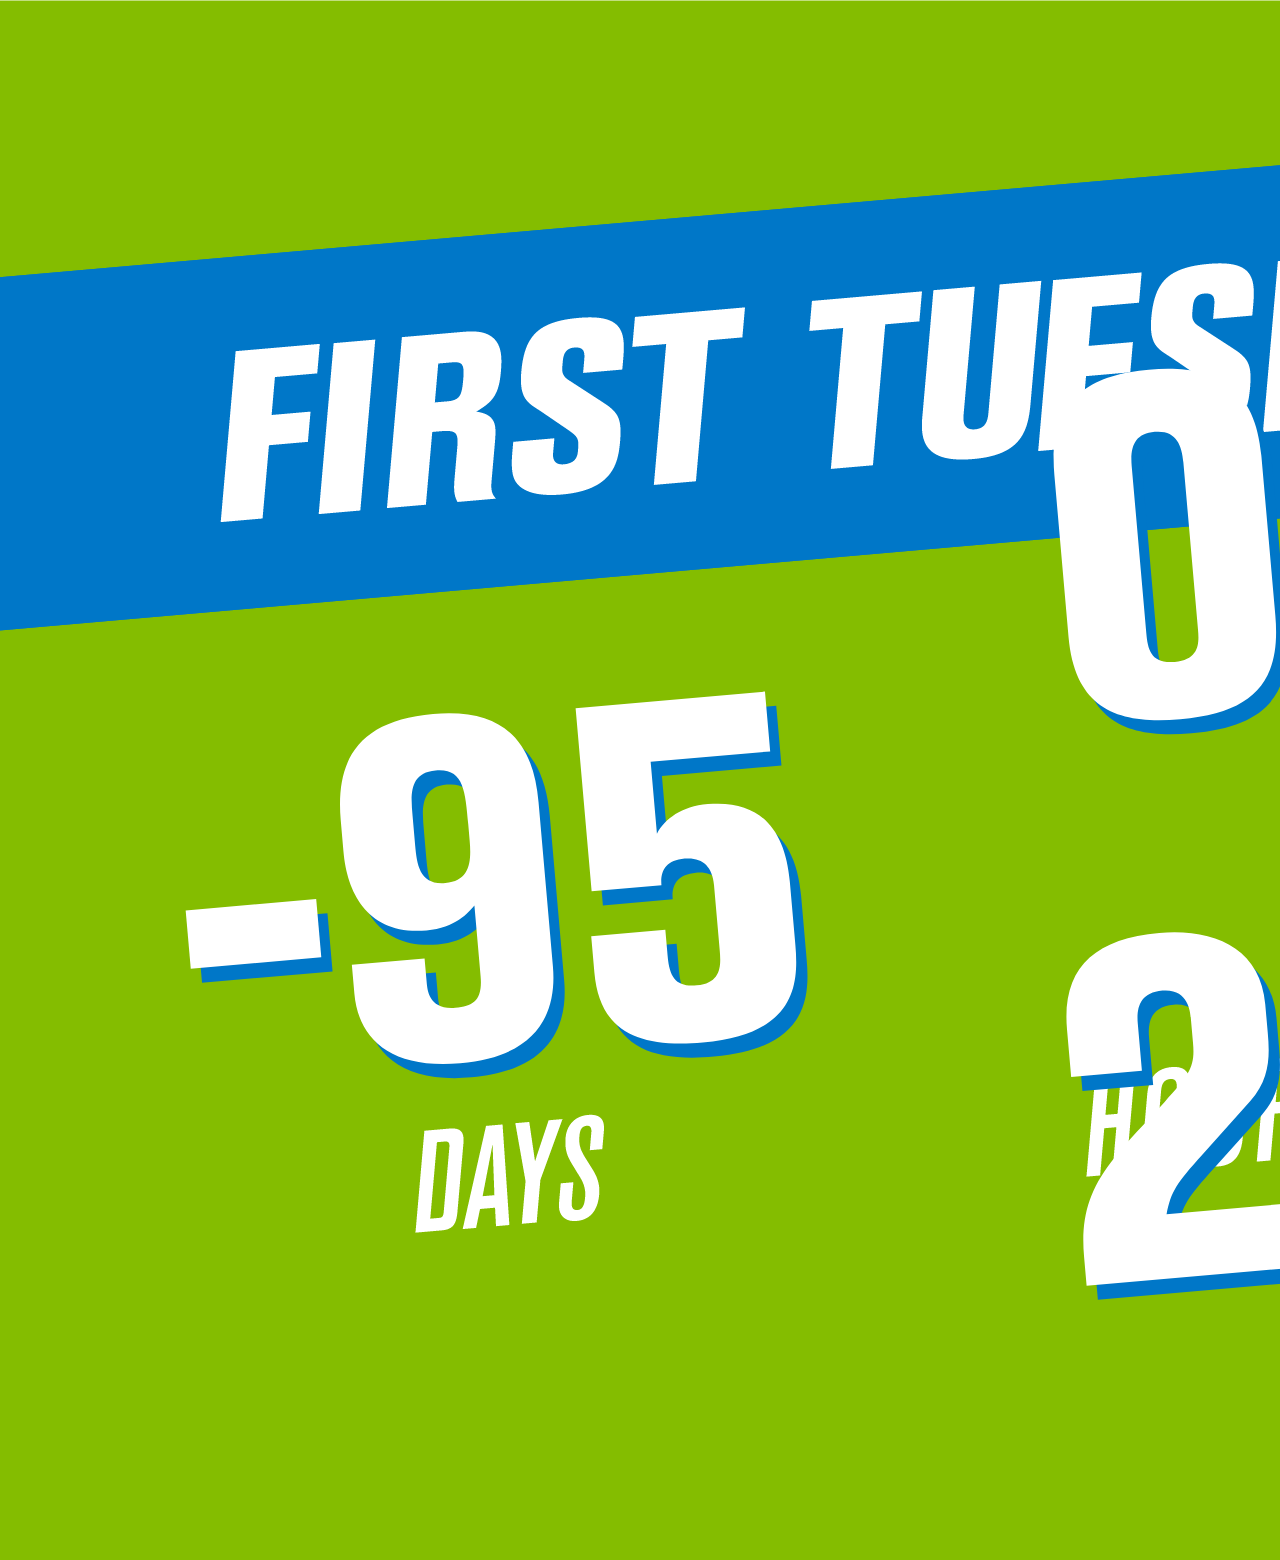
<file: campaigns/olg-1/index.html>
<!DOCTYPE html>
<html>
	<head>
		<title>OLG - First Tuesday Draw</title>
		<style type="text/css">
		
		@font-face {
  font-family: noto;
  src: url(Fonts/AkzidGroCFFXBdCn.otf);
}

		body {
			margin:0;
			background-image: url('Images/bg-1.png');
			width: 2432px;
			height: 1560px;
		}

		.countdownContainer{
			position: absolute;;
			top: 830px;
			left: 1190px;
			transform : translateX(-50%) translateY(-50%) rotate(-5deg);
			text-align: center;
		}

		.info {
			font-size: 30em;
			text-shadow: 10px 15px #0077C8;
			color: white;
			font-family: noto;
		}
		</style>
	</head>
	<body>
		<table class="countdownContainer" style="border-spacing: 220px 40px;">
			<tr class="info">
				<td id="days">22</td>
				<td id="hours">44</td>
				<td id="minutes">12</td>
			</tr>
		</table>
		<script type="text/javascript">


			function countdown(){
				var now = new Date();
				var eventDate = new Date(now.getFullYear(), 03, 23, 00, 00);

				var currentTiime = now.getTime();
				var eventTime = eventDate.getTime();

				var remTime = eventTime - currentTiime;

				var s = Math.floor(remTime / 1000);
				var m = Math.floor(s / 60);
				var h = Math.floor(m / 60);
				var d = Math.floor(h / 24);

				h %= 24;
				m %= 60;
				s %= 60;

				h = (h < 10) ? "0" + h : h;
				m = (m < 10) ? "0" + m : m;
				s = (s < 10) ? "0" + s : s;

				if (d.toString().length == 1) {
            d = "0" + d;
        }

				document.getElementById("days").textContent = d;
				document.getElementById("days").innerText = d;

				document.getElementById("hours").textContent = h;
				document.getElementById("minutes").textContent = m;
				// document.getElementById("seconds").textContent = s;

				setTimeout(countdown, 1000);
			}

			countdown();
		</script>
	</body>
</html>
</file>
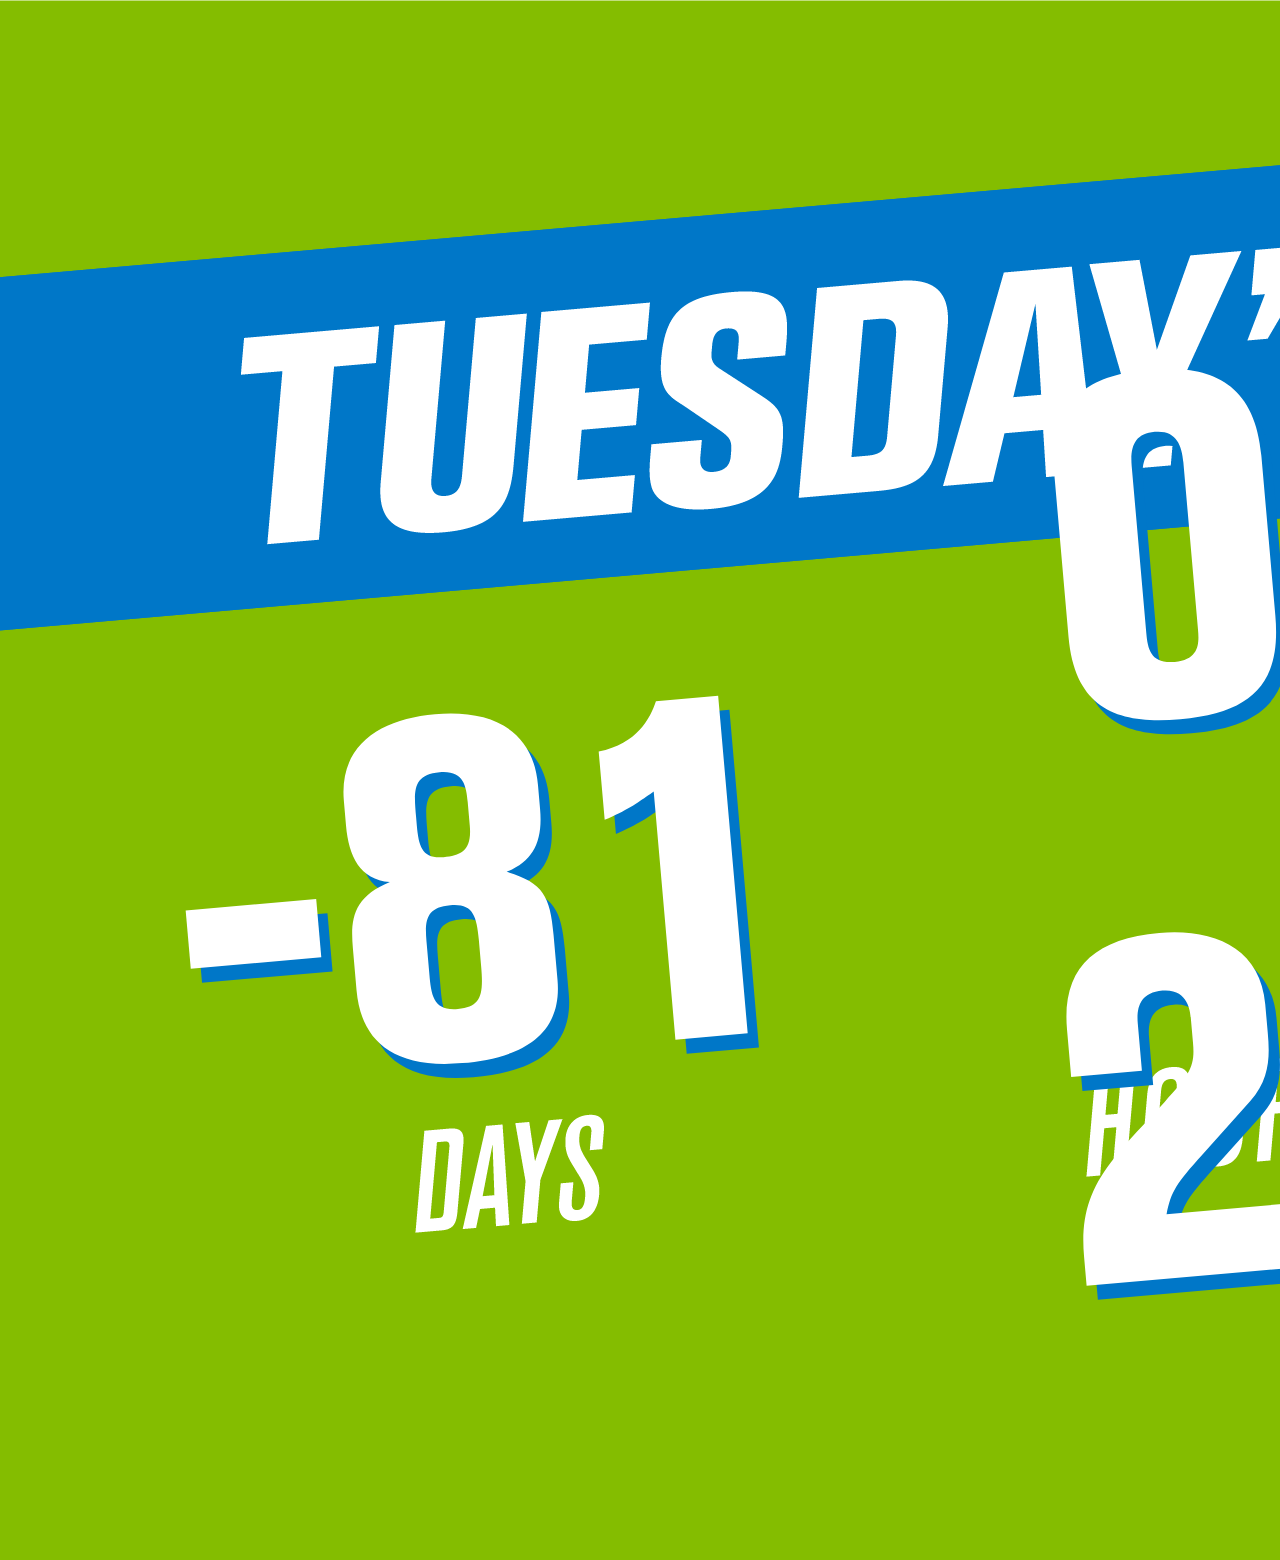
<file: campaigns/olg-2/index.html>
<!DOCTYPE html>
<html>
	<head>
		<title>OLG - Tuesday Draw</title>
		<style type="text/css">
		
		@font-face {
  font-family: noto;
  src: url(Fonts/AkzidGroCFFXBdCn.otf);
}

		body {
			margin:0;
			background-image: url('Images/bg-tues.png');
			width: 2432px;
			height: 1560px;
		}

		.countdownContainer{
			position: absolute;;
			top: 830px;
			left: 1190px;
			transform : translateX(-50%) translateY(-50%) rotate(-5deg);
			text-align: center;
		}

		.info {
			font-size: 30em;
			text-shadow: 10px 15px #0077C8;
			color: white;
			font-family: noto;
		}
		</style>
	</head>
	<body>
		<table class="countdownContainer" style="border-spacing: 220px 40px;">
			<tr class="info">
				<td id="days">22</td>
				<td id="hours">44</td>
				<td id="minutes">12</td>
			</tr>
		</table>
		<script type="text/javascript">


			function countdown(){
				var now = new Date();
				var eventDate = new Date(now.getFullYear(), 04, 7, 00, 00);

				var currentTiime = now.getTime();
				var eventTime = eventDate.getTime();

				var remTime = eventTime - currentTiime;

				var s = Math.floor(remTime / 1000);
				var m = Math.floor(s / 60);
				var h = Math.floor(m / 60);
				var d = Math.floor(h / 24);

				h %= 24;
				m %= 60;
				s %= 60;

				h = (h < 10) ? "0" + h : h;
				m = (m < 10) ? "0" + m : m;
				s = (s < 10) ? "0" + s : s;

				if (d.toString().length == 1) {
            d = "0" + d;
        }

				document.getElementById("days").textContent = d;
				document.getElementById("days").innerText = d;

				document.getElementById("hours").textContent = h;
				document.getElementById("minutes").textContent = m;
				// document.getElementById("seconds").textContent = s;

				setTimeout(countdown, 1000);
			}

			countdown();
		</script>
	</body>
</html>
</file>
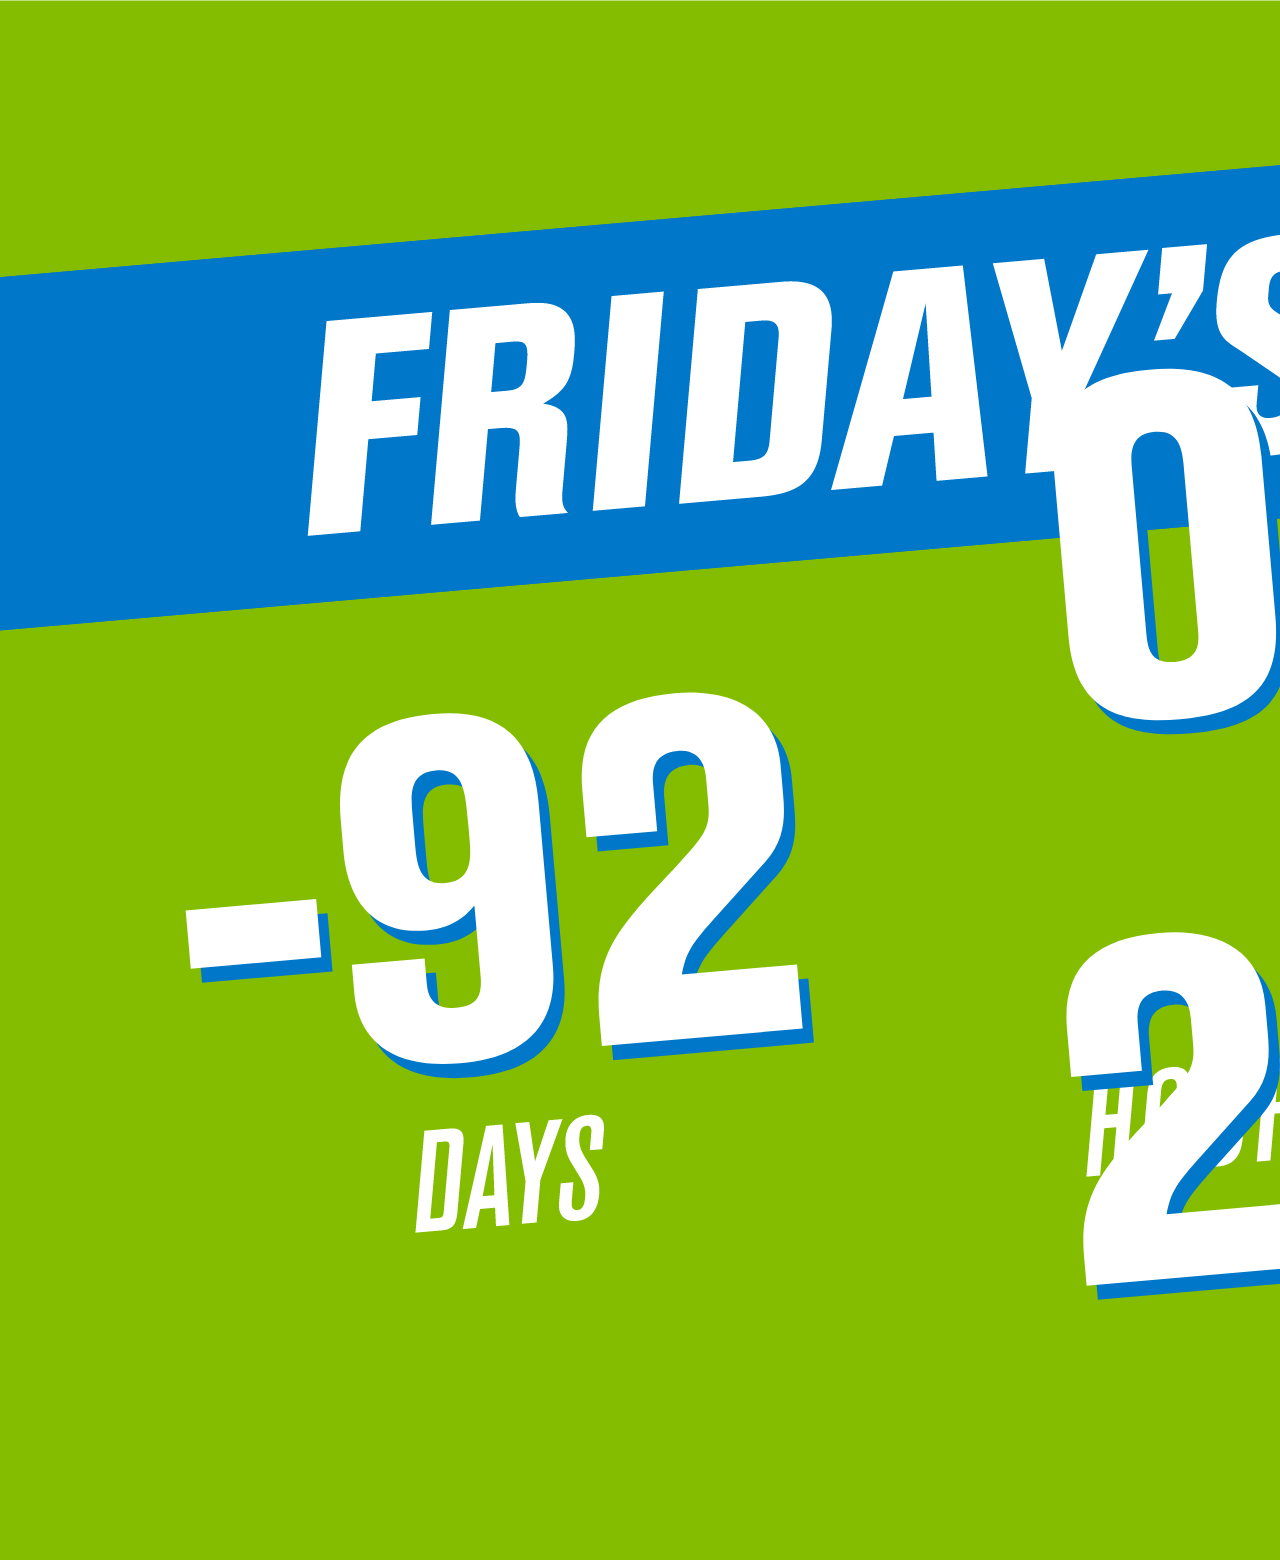
<file: campaigns/olg-3/index.html>
<!DOCTYPE html>
<html>
	<head>
		<title>OLG - Friday Draw</title>
		<style type="text/css">
		
		@font-face {
  font-family: noto;
  src: url(Fonts/AkzidGroCFFXBdCn.otf);
}

		body {
			margin:0;
			background-image: url('Images/bg-fri.png');
			width: 2432px;
			height: 1560px;
		}

		.countdownContainer{
			position: absolute;;
			top: 830px;
			left: 1190px;
			transform : translateX(-50%) translateY(-50%) rotate(-5deg);
			text-align: center;
		}

		.info {
			font-size: 30em;
			text-shadow: 10px 15px #0077C8;
			color: white;
			font-family: noto;
		}
		</style>
	</head>
	<body>
		<table class="countdownContainer" style="border-spacing: 220px 40px;">
			<tr class="info">
				<td id="days">22</td>
				<td id="hours">44</td>
				<td id="minutes">12</td>
			</tr>
		</table>
		<script type="text/javascript">


			function countdown(){
				var now = new Date();
				var eventDate = new Date(now.getFullYear(), 03, 26, 00, 00);

				var currentTiime = now.getTime();
				var eventTime = eventDate.getTime();

				var remTime = eventTime - currentTiime;

				var s = Math.floor(remTime / 1000);
				var m = Math.floor(s / 60);
				var h = Math.floor(m / 60);
				var d = Math.floor(h / 24);

				h %= 24;
				m %= 60;
				s %= 60;

				h = (h < 10) ? "0" + h : h;
				m = (m < 10) ? "0" + m : m;
				s = (s < 10) ? "0" + s : s;

				if (d.toString().length == 1) {
            d = "0" + d;
        }

				document.getElementById("days").textContent = d;
				document.getElementById("days").innerText = d;

				document.getElementById("hours").textContent = h;
				document.getElementById("minutes").textContent = m;
				// document.getElementById("seconds").textContent = s;

				setTimeout(countdown, 1000);
			}

			countdown();
		</script>
	</body>
</html>
</file>
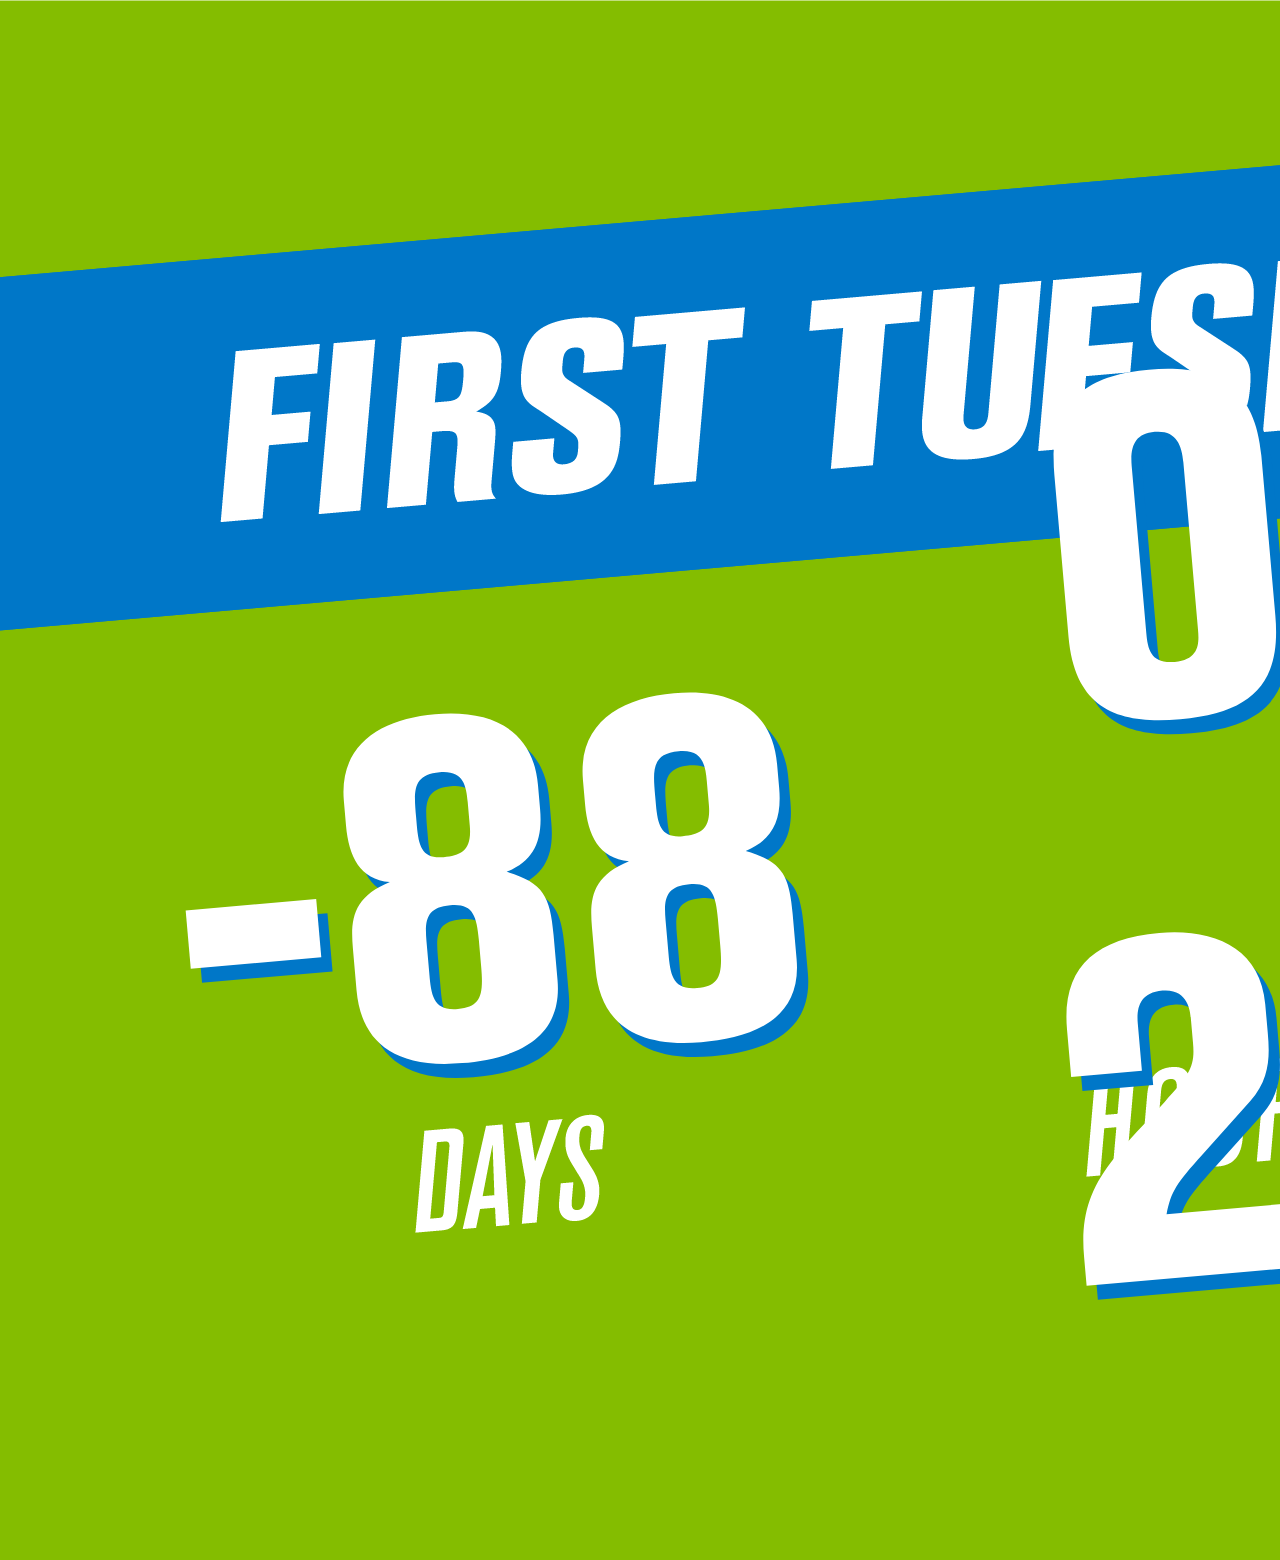
<file: campaigns/olg-first/index.html>
<!DOCTYPE html>
<html>
	<head>
		<title>OLG - First Tuesday Draw</title>
		<style type="text/css">
		
		@font-face {
  font-family: noto;
  src: url(Fonts/AkzidGroCFFXBdCn.otf);
}

		body {
			margin:0;
			background-image: url('Images/bg-1.png');
			width: 2432px;
			height: 1560px;
		}

		.countdownContainer{
			position: absolute;;
			top: 830px;
			left: 1190px;
			transform : translateX(-50%) translateY(-50%) rotate(-5deg);
			text-align: center;
		}

		.info {
			font-size: 30em;
			text-shadow: 10px 15px #0077C8;
			color: white;
			font-family: noto;
		}
		</style>
	</head>
	<body>
		<table class="countdownContainer" style="border-spacing: 220px 40px;">
			<tr class="info">
				<td id="days">22</td>
				<td id="hours">44</td>
				<td id="minutes">12</td>
			</tr>
		</table>
		<script type="text/javascript">


			function countdown(){
				var now = new Date();
				var eventDate = new Date(now.getFullYear(), 03, 30, 00, 00);

				var currentTiime = now.getTime();
				var eventTime = eventDate.getTime();

				var remTime = eventTime - currentTiime;

				var s = Math.floor(remTime / 1000);
				var m = Math.floor(s / 60);
				var h = Math.floor(m / 60);
				var d = Math.floor(h / 24);

				h %= 24;
				m %= 60;
				s %= 60;

				h = (h < 10) ? "0" + h : h;
				m = (m < 10) ? "0" + m : m;
				s = (s < 10) ? "0" + s : s;

				if (d.toString().length == 1) {
            d = "0" + d;
        }

				document.getElementById("days").textContent = d;
				document.getElementById("days").innerText = d;

				document.getElementById("hours").textContent = h;
				document.getElementById("minutes").textContent = m;
				// document.getElementById("seconds").textContent = s;

				setTimeout(countdown, 1000);
			}

			countdown();
		</script>
	</body>
</html>
</file>
